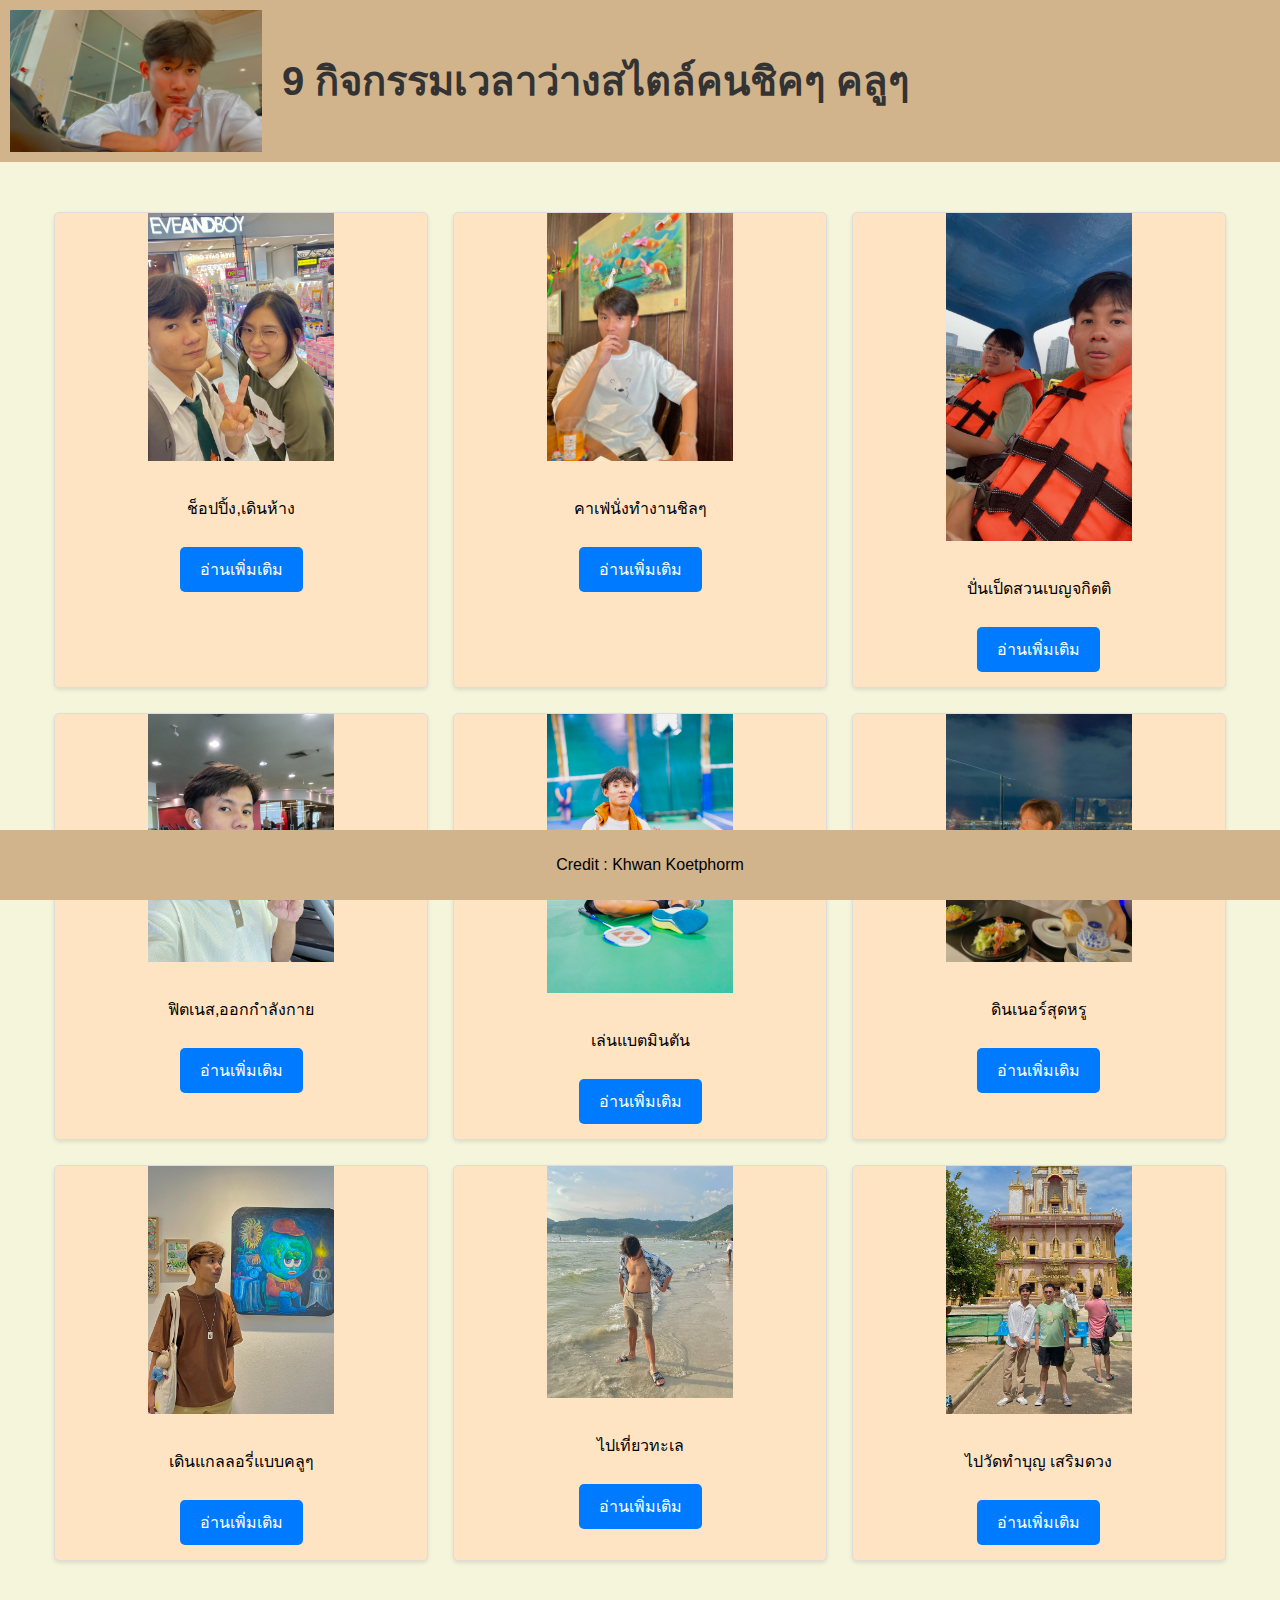
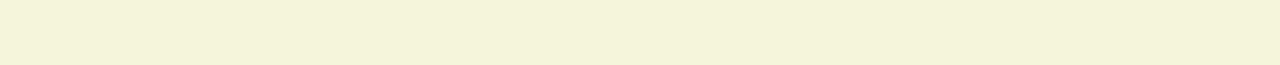
<file: index.html>
<!DOCTYPE html>
<html lang="en">
<head>
    <meta charset="UTF-8">
    <meta name="viewport" content="width=device-width, initial-scale=1.0">
    <title>Home Page</title>
    <link rel="stylesheet" href="styles.css">
</head>
<body style="background-color: beige;">

    <div class="container">
        <header>
            <img src="img2/S__8880160_0.jpg" alt="Logo">
            <h1 style="text-align: center;">9 กิจกรรมเวลาว่างสไตล์คนชิคๆ คลูๆ</h1>
        </header>
         </div>
        <br>

        <div class="gallery">
            <div class="gallery-item">
                <a href="page1.html"><img src="img2/S__8880156_0.jpg" alt="Image 1"></a>
                <div class="caption">
                    <p>ช็อปปิ้ง,เดินห้าง</p>
                    <a href="page1.html" class="read-more">อ่านเพิ่มเติม</a>
                </div>
            </div>
            <div class="gallery-item">
                <a href="page2.html"><img src="img2/S__8880167_0.jpg" alt="Image 2"></a>
                <div class="caption">
                    <p>คาเฟ่นั่งทำงานชิลๆ</p>
                    <a href="page2.html" class="read-more">อ่านเพิ่มเติม</a>
                </div>
            </div>
            <div class="gallery-item">
                <a href="page3.html"><img src="img2/S__8888324_0.jpg" alt="Image 3"></a>
                <div class="caption">
                    <p>ปั่นเป็ดสวนเบญจกิตติ</p>
                    <a href="page3.html" class="read-more">อ่านเพิ่มเติม</a>
                </div>
            </div>
            <div class="gallery-item">
                <a href="page4.html"><img src="img2/S__8880163.jpg" alt="Image 4"></a>
                <div class="caption">
                    <p>ฟิตเนส,ออกกำลังกาย</p>
                    <a href="page4.html" class="read-more">อ่านเพิ่มเติม</a>
                </div>
            </div>
            <div class="gallery-item">
                <a href="page5.html"><img src="img2/S__8880161_0.jpg" alt="Img"></a>
                <div class="caption">
                    <p>เล่นแบตมินตัน</p>
                    <a href="page5.html" class="read-more">อ่านเพิ่มเติม</a>
                </div>
            </div>
            <div class="gallery-item">
                <a href="page6.html"><img src="img2/S__8880166_0.jpg" alt="Image 6"></a>
                <div class="caption">
                    <p>ดินเนอร์สุดหรู</p>
                    <a href="page6.html" class="read-more">อ่านเพิ่มเติม</a>
                </div>
            </div>
            <div class="gallery-item">
                <a href="page7.html"><img src="img2/S__8880164_0.jpg" alt="Image 7"></a>
                <div class="caption">
                    <p>เดินแกลลอรี่แบบคลูๆ</p>
                    <a href="page7.html" class="read-more">อ่านเพิ่มเติม</a>
                </div>
            </div>
            <div class="gallery-item">
                <a href="page8.html"><img src="img2/S__8880157_0.jpg" alt="Image 8"></a>
                <div class="caption">
                    <p>ไปเที่ยวทะเล</p>
                    <a href="page8.html" class="read-more">อ่านเพิ่มเติม</a>
                </div>
            </div>
            <div class="gallery-item">
                <a href="page9.html"><img src="img2/S__8888322_0.jpg" alt="Image 9"></a>
                <div class="caption">
                    <p>ไปวัดทำบุญ เสริมดวง</p>
                    <a href="page9.html" class="read-more">อ่านเพิ่มเติม</a>
                </div>
            </div>
        </div>
        <br>
        <br>
        <br>
        <br>
   <footer>
            <p>Credit : Khwan Koetphorm</p>
        </footer>
     
   
</body>
</html>
</file>
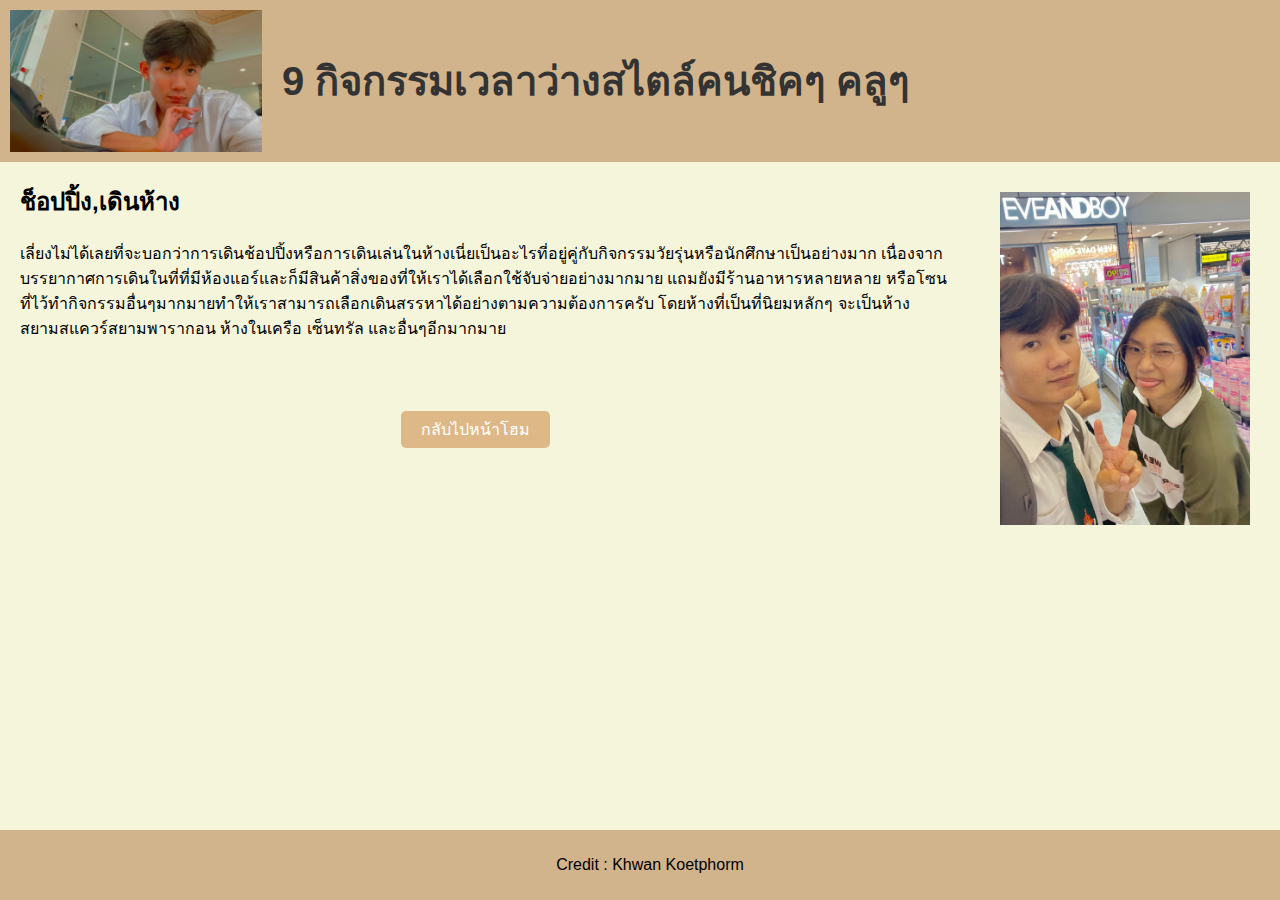
<file: page1.html>
<!DOCTYPE html>
<html lang="en">
<head>
    <meta charset="UTF-8">
    <meta name="viewport" content="width=device-width, initial-scale=1.0">
    <title>Content Page</title>
    <link rel="stylesheet" href="styles.css">
</head>
<body style="background-color: beige;">
    <div class="container">
        <header>
            <img src="img2/S__8880160_0.jpg" alt="Logo">
            <h1 style="text-align: center;">9 กิจกรรมเวลาว่างสไตล์คนชิคๆ คลูๆ</h1>
        </header>
        <div class="content">
            <img src="img2/S__8880156_0.jpg" alt="Top Right Image" class="top-right-image">
           <h2>ช็อปปิ้ง,เดินห้าง</h2>
            <p>เลี่ยงไม่ได้เลยที่จะบอกว่าการเดินช้อปปิ้งหรือการเดินเล่นในห้างเนี่ยเป็นอะไรที่อยู่คู่กับกิจกรรมวัยรุ่นหรือนักศึกษาเป็นอย่างมาก เนื่องจากบรรยากาศการเดินในที่ที่มีห้องแอร์และก็มีสินค้าสิ่งของที่ให้เราได้เลือกใช้จับจ่ายอย่างมากมาย แถมยังมีร้านอาหารหลายหลาย หรือโซนที่ไว้ทำกิจกรรมอื่นๆมากมายทำให้เราสามารถเลือกเดินสรรหาได้อย่างตามความต้องการครับ โดยห้างที่เป็นที่นิยมหลักๆ จะเป็นห้างสยามสแควร์สยามพารากอน ห้างในเครือ เซ็นทรัล และอื่นๆอีกมากมาย</p>
        </div>
        <br>
        <br>
        <div class="home-button-container">
            <a href="index.html" class="home-button">กลับไปหน้าโฮม</a>
        </div>
        <br>
        <br>
        <br>
        <br>
        <br>
        <footer>
            <p>Credit : Khwan Koetphorm</p>
        </footer>
    </div>
</body>
</html>
</file>
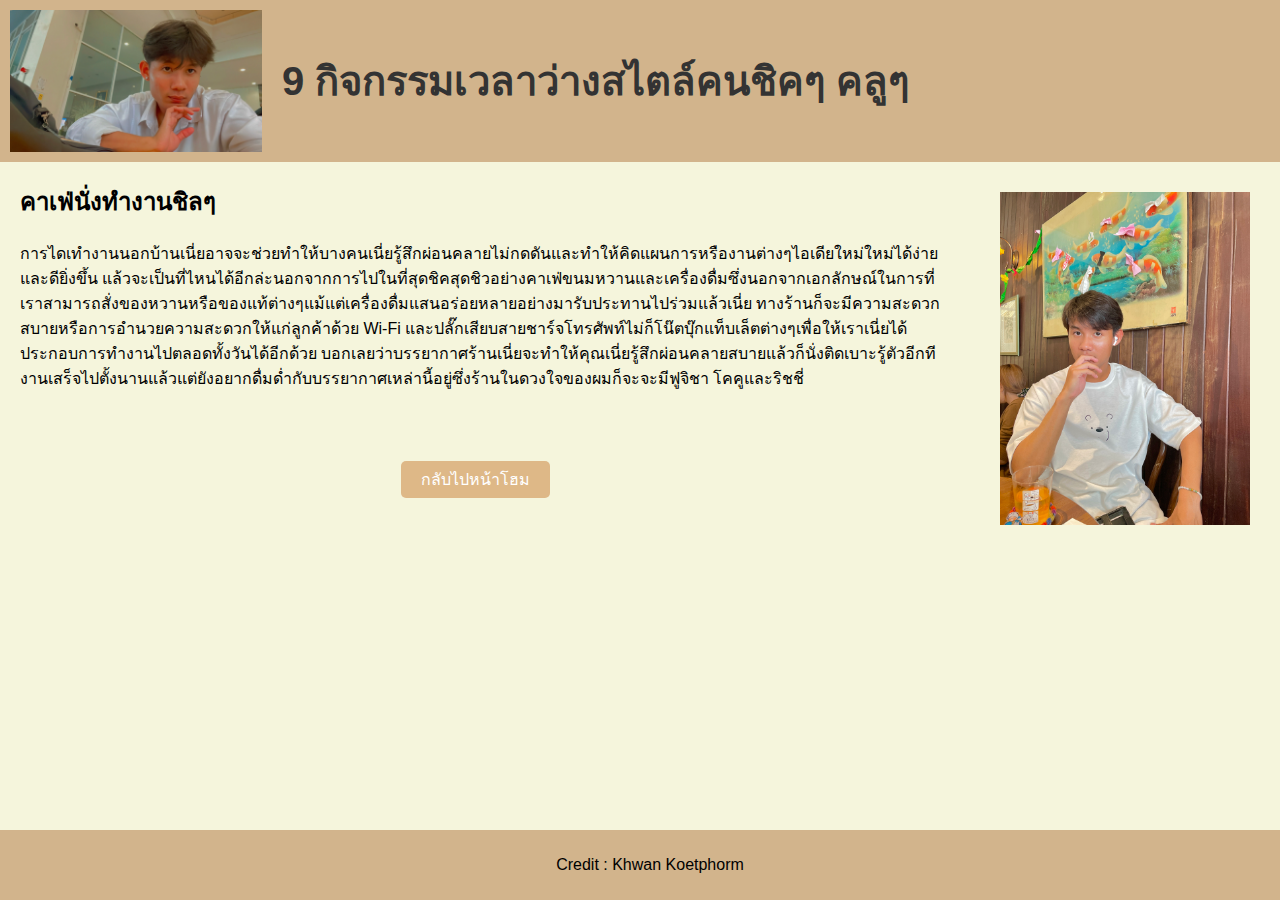
<file: page2.html>
<!DOCTYPE html>
<html lang="en">
<head>
    <meta charset="UTF-8">
    <meta name="viewport" content="width=device-width, initial-scale=1.0">
    <title>Content Page</title>
    <link rel="stylesheet" href="styles.css">
</head>
<body style="background-color: beige;">
    <div class="container">
        <header>
            <img src="img2/S__8880160_0.jpg" alt="Logo">
            <h1 style="text-align: center;">9 กิจกรรมเวลาว่างสไตล์คนชิคๆ คลูๆ</h1>
        </header>
        <div class="content">
            <img src="img2/S__8880167_0.jpg" alt="Top Right Image" class="top-right-image">
           <h2>คาเฟ่นั่งทำงานชิลๆ</h2>
            <p>การไดเทำงานนอกบ้านเนี่ยอาจจะช่วยทำให้บางคนเนี่ยรู้สึกผ่อนคลายไม่กดดันและทำให้คิดแผนการหรืองานต่างๆไอเดียใหม่ใหม่ได้ง่ายและดียิ่งขึ้น แล้วจะเป็นที่ไหนได้อีกล่ะนอกจากการไปในที่สุดชิคสุดชิวอย่างคาเฟ่ขนมหวานและเครื่องดื่มซึ่งนอกจากเอกลักษณ์ในการที่เราสามารถสั่งของหวานหรือของแท้ต่างๆแม้แต่เครื่องดื่มแสนอร่อยหลายอย่างมารับประทานไปร่วมแล้วเนี่ย ทางร้านก็จะมีความสะดวกสบายหรือการอำนวยความสะดวกให้แก่ลูกค้าด้วย Wi-Fi และปลั๊กเสียบสายชาร์จโทรศัพท์ไม่ก็โน๊ตบุ๊กแท็บเล็ตต่างๆเพื่อให้เราเนี่ยได้ประกอบการทำงานไปตลอดทั้งวันได้อีกด้วย บอกเลยว่าบรรยากาศร้านเนี่ยจะทำให้คุณเนี่ยรู้สึกผ่อนคลายสบายแล้วก็นั่งติดเบาะรู้ตัวอีกทีงานเสร็จไปตั้งนานแล้วแต่ยังอยากดื่มด่ำกับบรรยากาศเหล่านี้อยู่ซึ่งร้านในดวงใจของผมก็จะจะมีฟูจิชา โคคูและริชชี่</p>
        </div>
        <br>
        <br>
        <div class="home-button-container">
            <a href="index.html" class="home-button">กลับไปหน้าโฮม</a>
        </div>
        <br>
        <br>
        <br>
        <br>
        <br>
        <footer>
            <p>Credit : Khwan Koetphorm</p>
        </footer>
    </div>
</body>
</html>
</file>
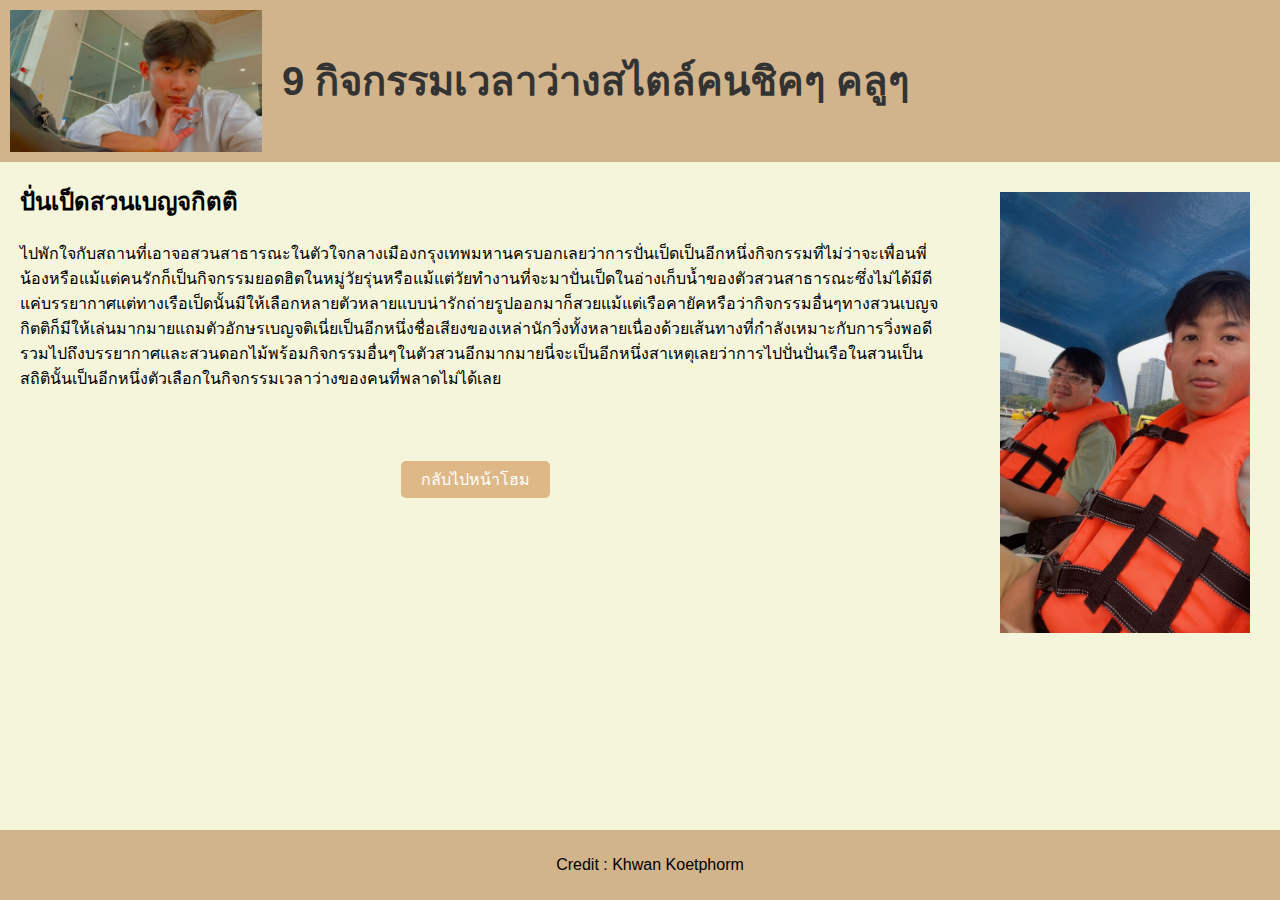
<file: page3.html>
<!DOCTYPE html>
<html lang="en">
<head>
    <meta charset="UTF-8">
    <meta name="viewport" content="width=device-width, initial-scale=1.0">
    <title>Content Page</title>
    <link rel="stylesheet" href="styles.css">
</head>
<body style="background-color: beige;">
    <div class="container">
        <header>
            <img src="img2/S__8880160_0.jpg" alt="Logo">
            <h1 style="text-align: center;">9 กิจกรรมเวลาว่างสไตล์คนชิคๆ คลูๆ</h1>
        </header>
        <div class="content">
            <img src="img2/S__8888324_0.jpg" alt="Top Right Image" class="top-right-image">
           <h2>ปั่นเป็ดสวนเบญจกิตติ</h2>
            <p>ไปพักใจกับสถานที่เอาจอสวนสาธารณะในตัวใจกลางเมืองกรุงเทพมหานครบอกเลยว่าการปั่นเป็ดเป็นอีกหนึ่งกิจกรรมที่ไม่ว่าจะเพื่อนพี่น้องหรือแม้แต่คนรักก็เป็นกิจกรรมยอดฮิตในหมู่วัยรุ่นหรือแม้แต่วัยทำงานที่จะมาปั่นเป็ดในอ่างเก็บน้ำของตัวสวนสาธารณะซึ่งไม่ได้มีดีแค่บรรยากาศแต่ทางเรือเป็ดนั้นมีให้เลือกหลายตัวหลายแบบน่ารักถ่ายรูปออกมาก็สวยแม้แต่เรือคายัคหรือว่ากิจกรรมอื่นๆทางสวนเบญจกิตติก็มีให้เล่นมากมายแถมตัวอักษรเบญจติเนี่ยเป็นอีกหนึ่งชื่อเสียงของเหล่านักวิ่งทั้งหลายเนื่องด้วยเส้นทางที่กำลังเหมาะกับการวิ่งพอดีรวมไปถึงบรรยากาศและสวนดอกไม้พร้อมกิจกรรมอื่นๆในตัวสวนอีกมากมายนี่จะเป็นอีกหนึ่งสาเหตุเลยว่าการไปปั่นปั่นเรือในสวนเป็นสถิตินั้นเป็นอีกหนึ่งตัวเลือกในกิจกรรมเวลาว่างของคนที่พลาดไม่ได้เลย</p>
        </div>
        <br>
        <br>
        <div class="home-button-container">
            <a href="index.html" class="home-button">กลับไปหน้าโฮม</a>
        </div>
        <br>
        <br>
        <br>
        <br>
        <br>
        <footer>
            <p>Credit : Khwan Koetphorm</p>
        </footer>
    </div>
</body>
</html>
</file>
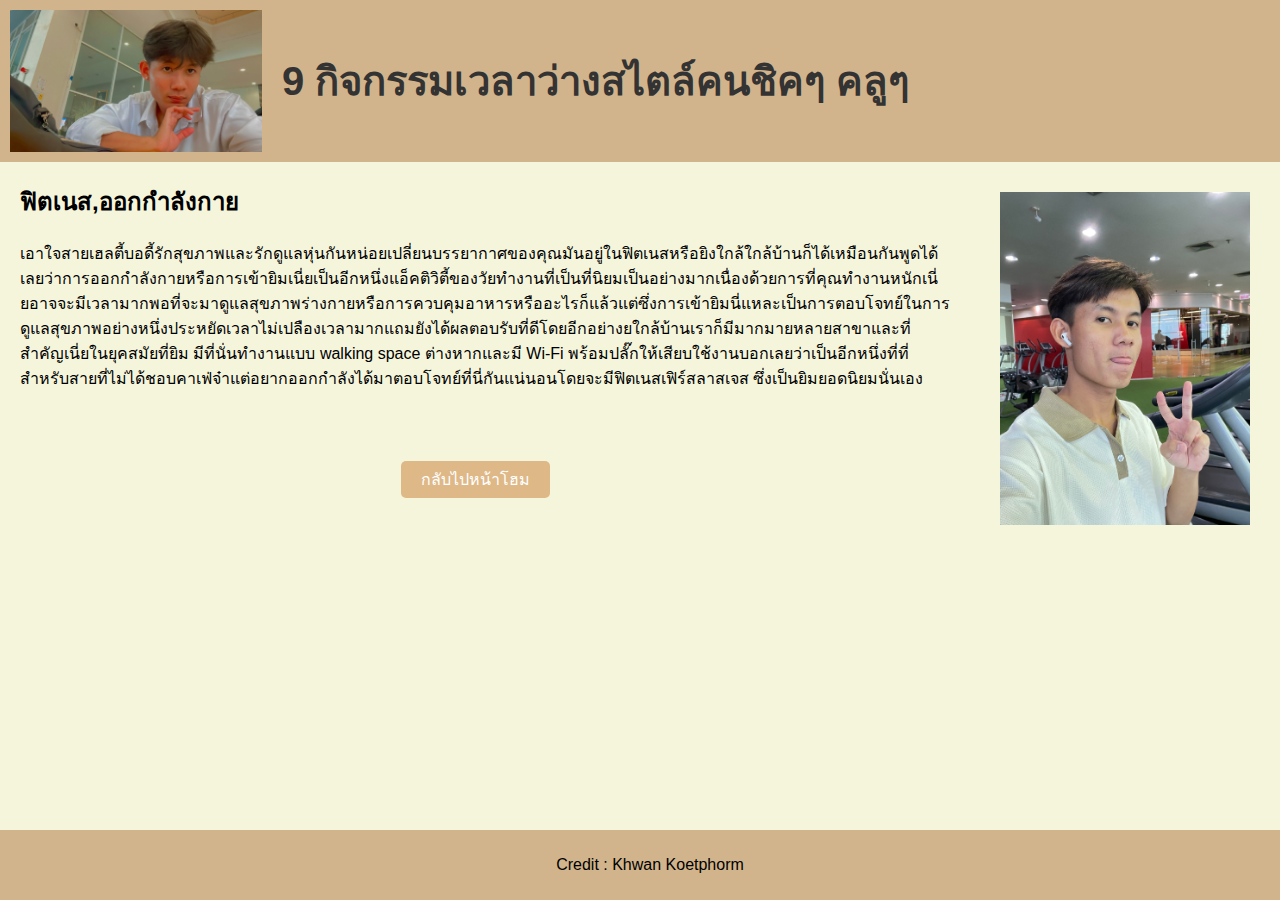
<file: page4.html>
<!DOCTYPE html>
<html lang="en">
<head>
    <meta charset="UTF-8">
    <meta name="viewport" content="width=device-width, initial-scale=1.0">
    <title>Content Page</title>
    <link rel="stylesheet" href="styles.css">
</head>
<body style="background-color: beige;">
    <div class="container">
        <header>
            <img src="img2/S__8880160_0.jpg" alt="Logo">
            <h1 style="text-align: center;">9 กิจกรรมเวลาว่างสไตล์คนชิคๆ คลูๆ</h1>
        </header>
        <div class="content">
            <img src="img2/S__8880163.jpg" alt="Top Right Image" class="top-right-image">
           <h2>ฟิตเนส,ออกกำลังกาย</h2>
            <p>เอาใจสายเฮลตี้บอดี้รักสุขภาพและรักดูแลหุ่นกันหน่อยเปลี่ยนบรรยากาศของคุณมันอยู่ในฟิตเนสหรือยิงใกล้ใกล้บ้านก็ได้เหมือนกันพูดได้เลยว่าการออกกำลังกายหรือการเข้ายิมเนี่ยเป็นอีกหนึ่งแอ็คติวิตี้ของวัยทำงานที่เป็นที่นิยมเป็นอย่างมากเนื่องด้วยการที่คุณทำงานหนักเนี่ยอาจจะมีเวลามากพอที่จะมาดูแลสุขภาพร่างกายหรือการควบคุมอาหารหรืออะไรก็แล้วแต่ซึ่งการเข้ายิมนี่แหละเป็นการตอบโจทย์ในการดูแลสุขภาพอย่างหนึ่งประหยัดเวลาไม่เปลืองเวลามากแถมยังได้ผลตอบรับที่ดีโดยอีกอย่างยใกล้บ้านเราก็มีมากมายหลายสาขาและที่สำคัญเนี่ยในยุคสมัยที่ยิม มีที่นั่นทำงานแบบ walking space ต่างหากและมี Wi-Fi พร้อมปลั๊กให้เสียบใช้งานบอกเลยว่าเป็นอีกหนึ่งที่ที่สำหรับสายที่ไม่ได้ชอบคาเฟ่จ๋าแต่อยากออกกำลังได้มาตอบโจทย์ที่นี่กันแน่นอนโดยจะมีฟิตเนสเฟิร์สลาสเจส ซึ่งเป็นยิมยอดนิยมนั่นเอง</p>
        </div>
        <br>
        <br>
        <div class="home-button-container">
            <a href="index.html" class="home-button">กลับไปหน้าโฮม</a>
        </div>
        <br>
        <br>
        <br>
        <br>
        <br>
        <footer>
            <p>Credit : Khwan Koetphorm</p>
        </footer>
    </div>
</body>
</html>
</file>
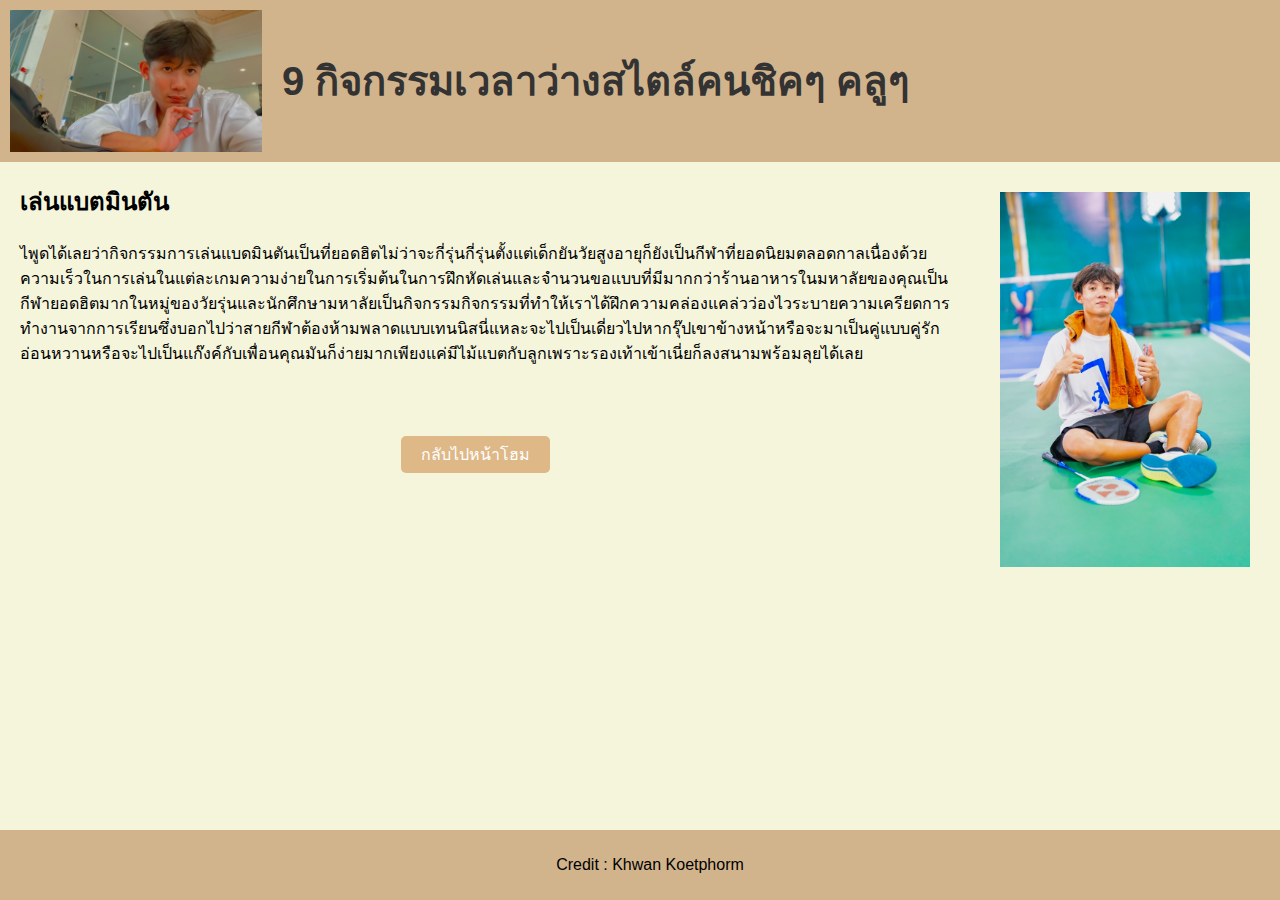
<file: page5.html>
<!DOCTYPE html>
<html lang="en">
<head>
    <meta charset="UTF-8">
    <meta name="viewport" content="width=device-width, initial-scale=1.0">
    <title>Content Page</title>
    <link rel="stylesheet" href="styles.css">
</head>
<body style="background-color: beige;">
    <div class="container">
        <header>
            <img src="img2/S__8880160_0.jpg" alt="Logo">
            <h1 style="text-align: center;">9 กิจกรรมเวลาว่างสไตล์คนชิคๆ คลูๆ</h1>
        </header>
        <div class="content">
            <img src="img2/S__8880161_0.jpg" alt="Top Right Image" class="top-right-image">
           <h2>เล่นแบตมินตัน</h2>
            <p>ไพูดได้เลยว่ากิจกรรมการเล่นแบดมินตันเป็นที่ยอดฮิตไม่ว่าจะกี่รุ่นกี่รุ่นตั้งแต่เด็กยันวัยสูงอายุก็ยังเป็นกีฬาที่ยอดนิยมตลอดกาลเนื่องด้วยความเร็วในการเล่นในแต่ละเกมความง่ายในการเริ่มต้นในการฝึกหัดเล่นและจำนวนขอแบบที่มีมากกว่าร้านอาหารในมหาลัยของคุณเป็นกีฬายอดฮิตมากในหมู่ของวัยรุ่นและนักศึกษามหาลัยเป็นกิจกรรมกิจกรรมที่ทำให้เราได้ฝึกความคล่องแคล่วว่องไวระบายความเครียดการทำงานจากการเรียนซึ่งบอกไปว่าสายกีฬาต้องห้ามพลาดแบบเทนนิสนี่แหละจะไปเป็นเดี่ยวไปหากรุ๊ปเขาข้างหน้าหรือจะมาเป็นคู่แบบคู่รักอ่อนหวานหรือจะไปเป็นแก๊งค์กับเพื่อนคุณมันก็ง่ายมากเพียงแค่มีไม้แบตกับลูกเพราะรองเท้าเข้าเนี่ยก็ลงสนามพร้อมลุยได้เลย</p>
        </div>
        <br>
        <br>
        <div class="home-button-container">
            <a href="index.html" class="home-button">กลับไปหน้าโฮม</a>
        </div>
        <br>
        <br>
        <br>
        <br>
        <br>
        <footer>
            <p>Credit : Khwan Koetphorm</p>
        </footer>
    </div>
</body>
</html>
</file>
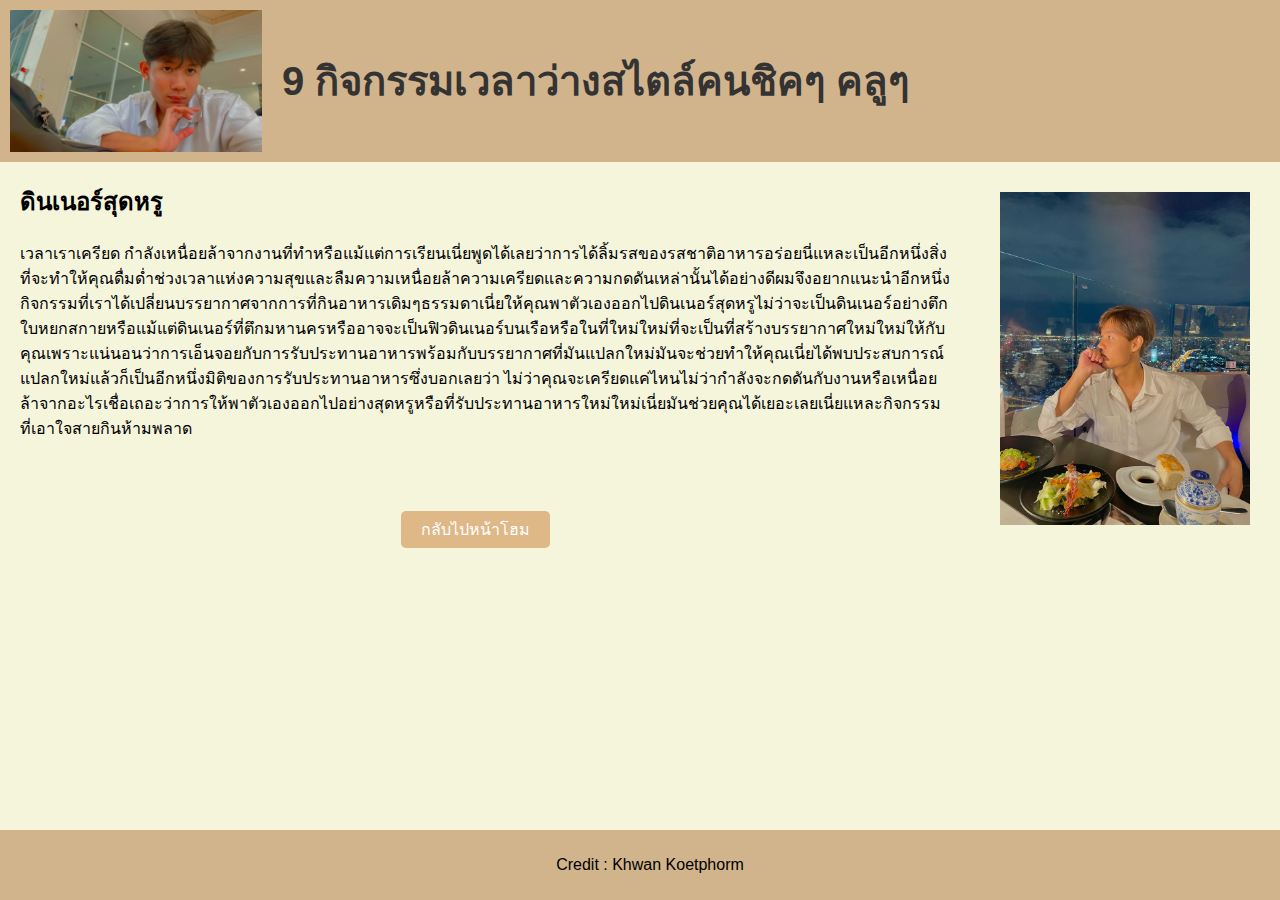
<file: page6.html>
<!DOCTYPE html>
<html lang="en">
<head>
    <meta charset="UTF-8">
    <meta name="viewport" content="width=device-width, initial-scale=1.0">
    <title>Content Page</title>
    <link rel="stylesheet" href="styles.css">
</head>
<body style="background-color: beige;">
    <div class="container">
        <header>
            <img src="img2/S__8880160_0.jpg" alt="Logo">
            <h1 style="text-align: center;">9 กิจกรรมเวลาว่างสไตล์คนชิคๆ คลูๆ</h1>
        </header>
        <div class="content">
            <img src="img2/S__8880166_0.jpg" alt="Top Right Image" class="top-right-image">
           <h2>ดินเนอร์สุดหรู</h2>
            <p>เวลาเราเครียด กำลังเหนื่อยล้าจากงานที่ทำหรือแม้แต่การเรียนเนี่ยพูดได้เลยว่าการได้ลิ้มรสของรสชาติอาหารอร่อยนี่แหละเป็นอีกหนึ่งสิ่งที่จะทำให้คุณดื่มด่ำช่วงเวลาแห่งความสุขและลืมความเหนื่อยล้าความเครียดและความกดดันเหล่านั้นได้อย่างดีผมจึงอยากแนะนำอีกหนึ่งกิจกรรมที่เราได้เปลี่ยนบรรยากาศจากการที่กินอาหารเดิมๆธรรมดาเนี่ยให้คุณพาตัวเองออกไปดินเนอร์สุดหรูไม่ว่าจะเป็นดินเนอร์อย่างตึกใบหยกสกายหรือแม้แต่ดินเนอร์ที่ตึกมหานครหรืออาจจะเป็นฟิวดินเนอร์บนเรือหรือในที่ใหม่ใหม่ที่จะเป็นที่สร้างบรรยากาศใหม่ใหม่ให้กับคุณเพราะแน่นอนว่าการเอ็นจอยกับการรับประทานอาหารพร้อมกับบรรยากาศที่มันแปลกใหม่มันจะช่วยทำให้คุณเนี่ยได้พบประสบการณ์ แปลกใหม่แล้วก็เป็นอีกหนึ่งมิติของการรับประทานอาหารซึ่งบอกเลยว่า ไม่ว่าคุณจะเครียดแค่ไหนไม่ว่ากำลังจะกดดันกับงานหรือเหนื่อยล้าจากอะไรเชื่อเถอะว่าการให้พาตัวเองออกไปอย่างสุดหรูหรือที่รับประทานอาหารใหม่ใหม่เนี่ยมันช่วยคุณได้เยอะเลยเนี่ยแหละกิจกรรมที่เอาใจสายกินห้ามพลาด</p>
        </div>
        <br>
        <br>
        <div class="home-button-container">
            <a href="index.html" class="home-button">กลับไปหน้าโฮม</a>
        </div>
        <br>
        <br>
        <br>
        <br>
        <br>
        <footer>
            <p>Credit : Khwan Koetphorm</p>
        </footer>
    </div>
</body>
</html>
</file>
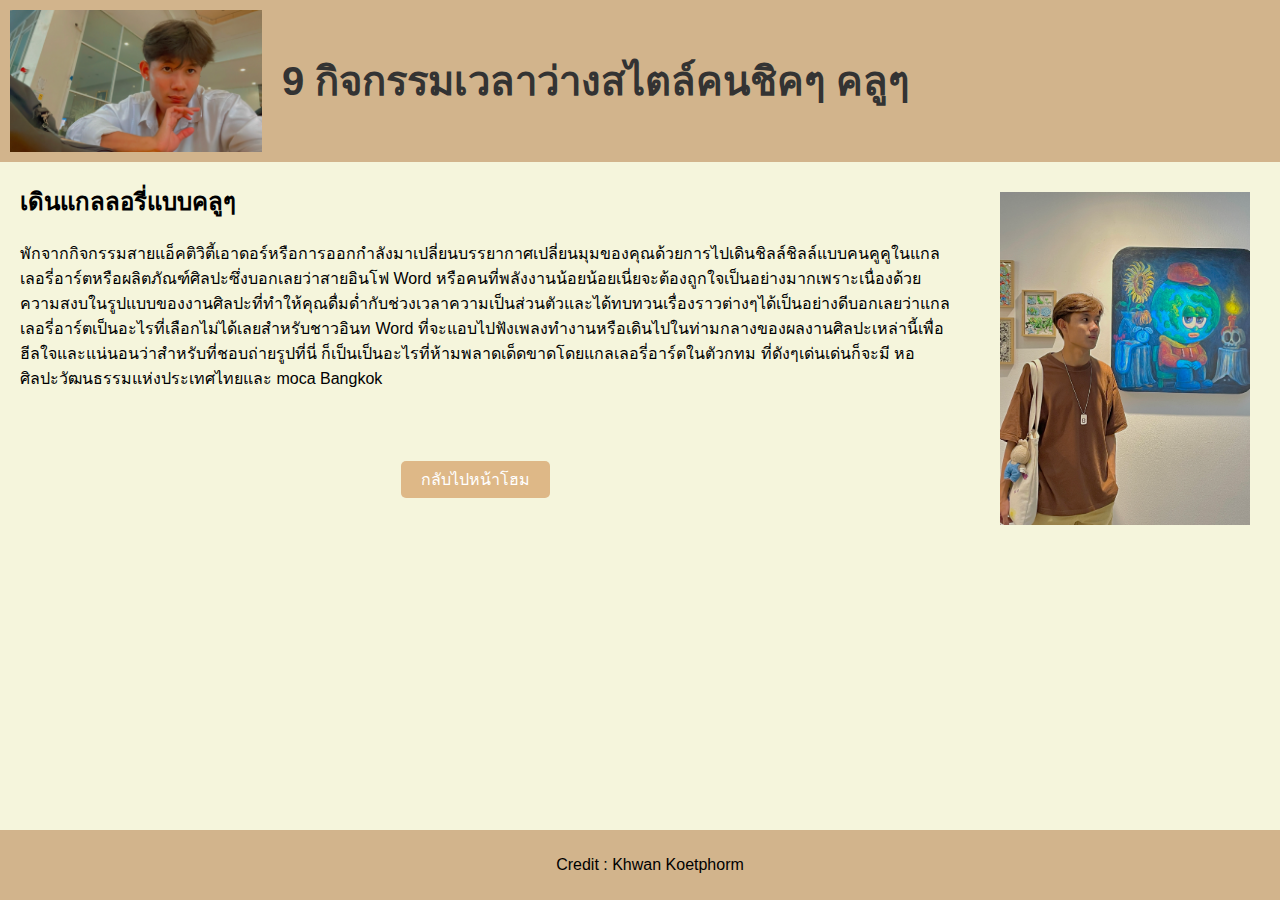
<file: page7.html>
<!DOCTYPE html>
<html lang="en">
<head>
    <meta charset="UTF-8">
    <meta name="viewport" content="width=device-width, initial-scale=1.0">
    <title>Content Page</title>
    <link rel="stylesheet" href="styles.css">
</head>
<body style="background-color: beige;">
    <div class="container">
        <header>
            <img src="img2/S__8880160_0.jpg" alt="Logo">
            <h1 style="text-align: center;">9 กิจกรรมเวลาว่างสไตล์คนชิคๆ คลูๆ</h1>
        </header>
        <div class="content">
            <img src="img2/S__8880164_0.jpg" alt="Top Right Image" class="top-right-image">
           <h2>เดินแกลลอรี่แบบคลูๆ</h2>
            <p>พักจากกิจกรรมสายแอ็คติวิตี้เอาดอร์หรือการออกกำลังมาเปลี่ยนบรรยากาศเปลี่ยนมุมของคุณด้วยการไปเดินชิลล์ชิลล์แบบคนคูคูในแกลเลอรี่อาร์ตหรือผลิตภัณฑ์ศิลปะซึ่งบอกเลยว่าสายอินโฟ Word หรือคนที่พลังงานน้อยน้อยเนี่ยจะต้องถูกใจเป็นอย่างมากเพราะเนื่องด้วยความสงบในรูปแบบของงานศิลปะที่ทำให้คุณดื่มด่ำกับช่วงเวลาความเป็นส่วนตัวและได้ทบทวนเรื่องราวต่างๆได้เป็นอย่างดีบอกเลยว่าแกลเลอรี่อาร์ตเป็นอะไรที่เลือกไม่ได้เลยสำหรับชาวอินท Word ที่จะแอบไปฟังเพลงทำงานหรือเดินไปในท่ามกลางของผลงานศิลปะเหล่านี้เพื่อฮีลใจและแน่นอนว่าสำหรับที่ชอบถ่ายรูปที่นี่ ก็เป็นเป็นอะไรที่ห้ามพลาดเด็ดขาดโดยแกลเลอรี่อาร์ตในตัวกทม ที่ดังๆเด่นเด่นก็จะมี หอศิลปะวัฒนธรรมแห่งประเทศไทยและ moca Bangkok</p>
        </div>
        <br>
        <br>
        <div class="home-button-container">
            <a href="index.html" class="home-button">กลับไปหน้าโฮม</a>
        </div>
        <br>
        <br>
        <br>
        <br>
        <br>
        <footer>
            <p>Credit : Khwan Koetphorm</p>
        </footer>
    </div>
</body>
</html>
</file>
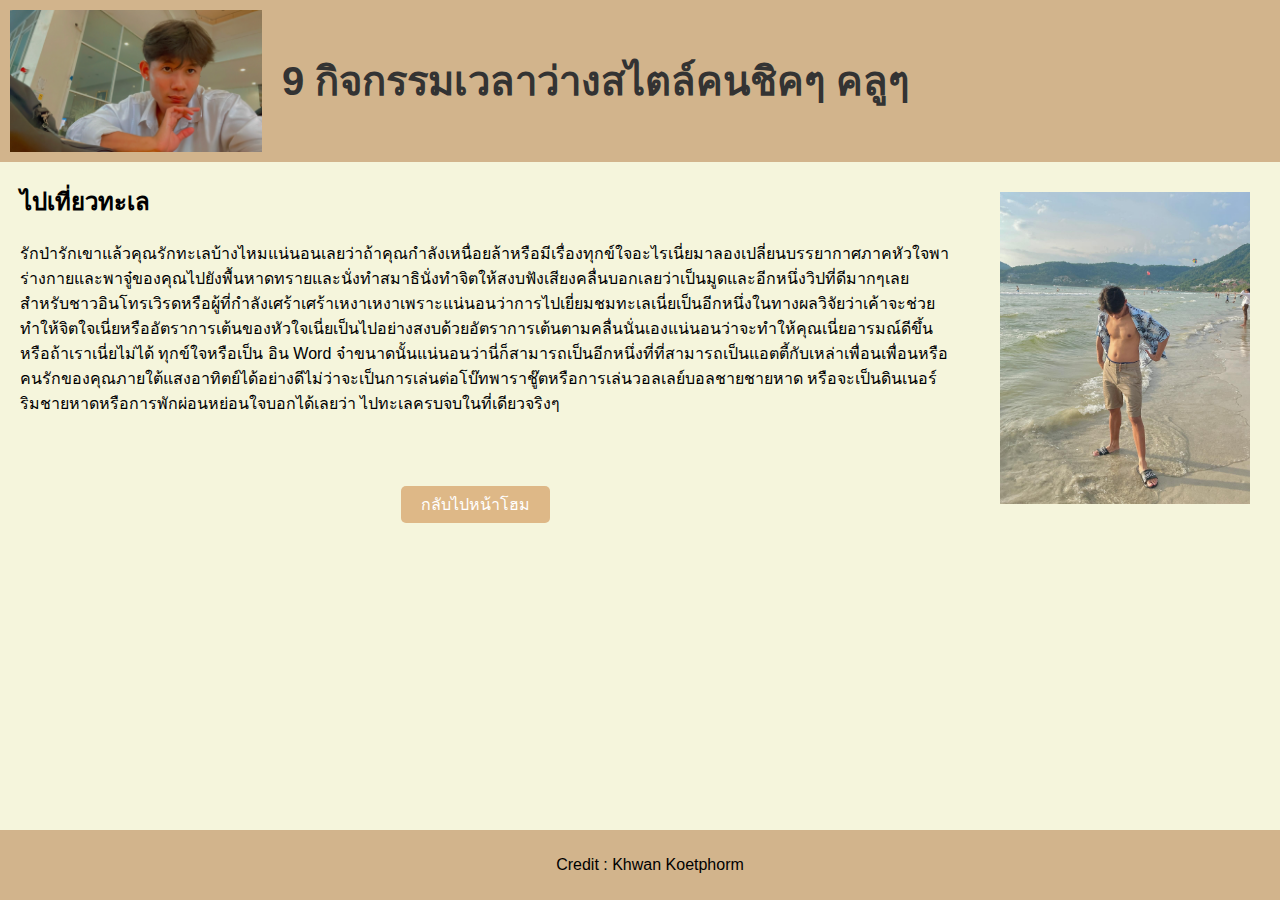
<file: page8.html>
<!DOCTYPE html>
<html lang="en">
<head>
    <meta charset="UTF-8">
    <meta name="viewport" content="width=device-width, initial-scale=1.0">
    <title>Content Page</title>
    <link rel="stylesheet" href="styles.css">
</head>
<body style="background-color: beige;">
    <div class="container">
        <header>
            <img src="img2/S__8880160_0.jpg" alt="Logo">
            <h1 style="text-align: center;">9 กิจกรรมเวลาว่างสไตล์คนชิคๆ คลูๆ</h1>
        </header>
        <div class="content">
            <img src="img2/S__8880157_0.jpg" alt="Top Right Image" class="top-right-image">
           <h2>ไปเที่ยวทะเล</h2>
            <p>รักป่ารักเขาแล้วคุณรักทะเลบ้างไหมแน่นอนเลยว่าถ้าคุณกำลังเหนื่อยล้าหรือมีเรื่องทุกข์ใจอะไรเนี่ยมาลองเปลี่ยนบรรยากาศภาคหัวใจพาร่างกายและพาจู๋ของคุณไปยังพื้นหาดทรายและนั่งทำสมาธินั่งทำจิตให้สงบฟังเสียงคลื่นบอกเลยว่าเป็นมูดและอีกหนึ่งวิปที่ดีมากๆเลยสำหรับชาวอินโทรเวิรดหรือผู้ที่กำลังเศร้าเศร้าเหงาเหงาเพราะแน่นอนว่าการไปเยี่ยมชมทะเลเนี่ยเป็นอีกหนึ่งในทางผลวิจัยว่าเค้าจะช่วยทำให้จิตใจเนี่ยหรืออัตราการเต้นของหัวใจเนี่ยเป็นไปอย่างสงบด้วยอัตราการเต้นตามคลื่นนั่นเองแน่นอนว่าจะทำให้คุณเนี่ยอารมณ์ดีขึ้นหรือถ้าเราเนี่ยไม่ได้ ทุกข์ใจหรือเป็น อิน Word จ๋าขนาดนั้นแน่นอนว่านี่ก็สามารถเป็นอีกหนึ่งที่ที่สามารถเป็นแอตตี้กับเหล่าเพื่อนเพื่อนหรือคนรักของคุณภายใต้แสงอาทิตย์ได้อย่างดีไม่ว่าจะเป็นการเล่นต่อโบ๊ทพาราชู๊ตหรือการเล่นวอลเลย์บอลชายชายหาด หรือจะเป็นดินเนอร์ริมชายหาดหรือการพักผ่อนหย่อนใจบอกได้เลยว่า ไปทะเลครบจบในที่เดียวจริงๆ</p>
        </div>
        <br>
        <br>
        <div class="home-button-container">
            <a href="index.html" class="home-button">กลับไปหน้าโฮม</a>
        </div>
        <br>
        <br>
        <br>
        <br>
        <br>
        <footer>
            <p>Credit : Khwan Koetphorm</p>
        </footer>
    </div>
</body>
</html>
</file>
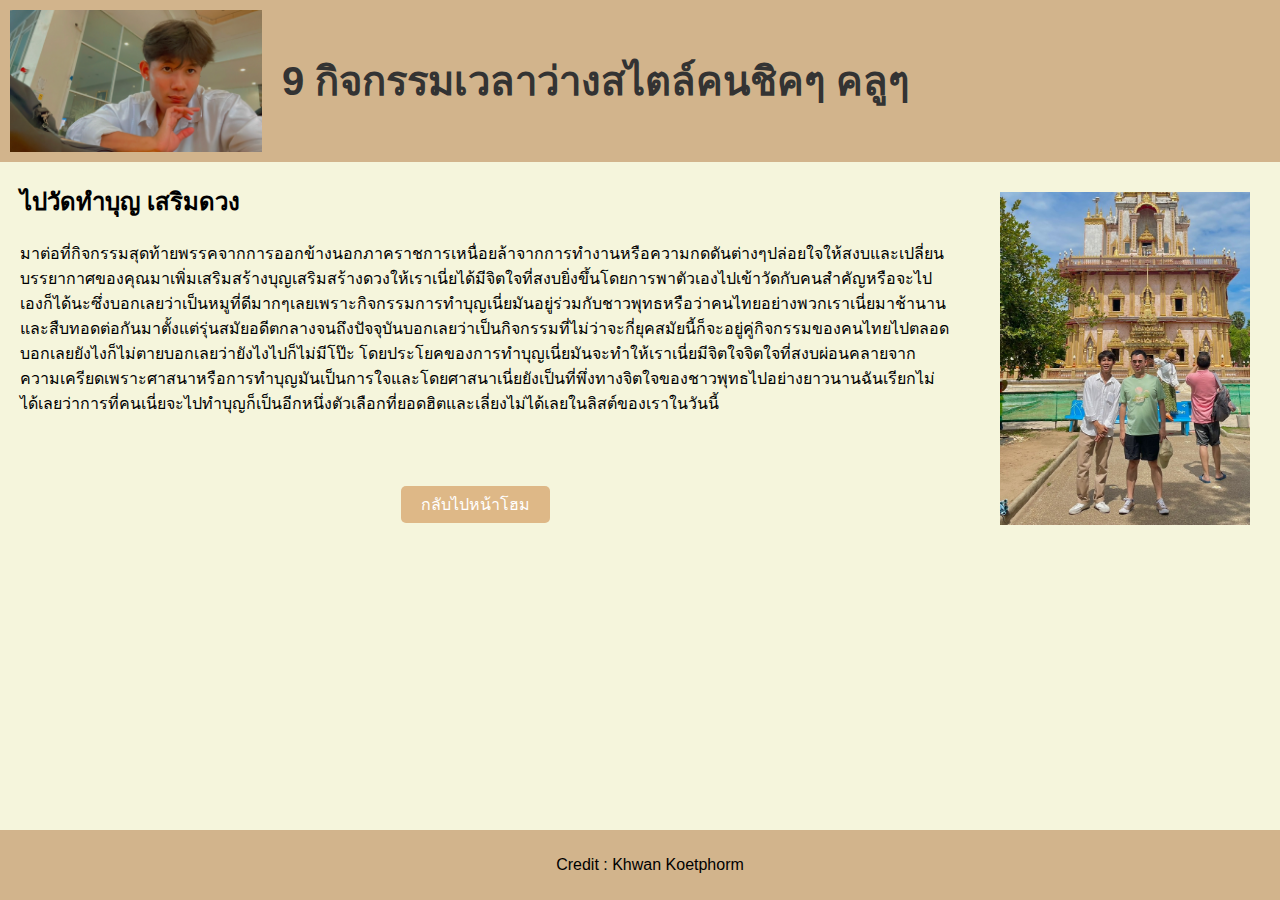
<file: page9.html>
<!DOCTYPE html>
<html lang="en">
<head>
    <meta charset="UTF-8">
    <meta name="viewport" content="width=device-width, initial-scale=1.0">
    <title>Content Page</title>
    <link rel="stylesheet" href="styles.css">
</head>
<body style="background-color: beige;">
    <div class="container">
        <header>
            <img src="img2/S__8880160_0.jpg" alt="Logo">
            <h1 style="text-align: center;">9 กิจกรรมเวลาว่างสไตล์คนชิคๆ คลูๆ</h1>
        </header>
        <div class="content">
            <img src="img2/S__8888322_0.jpg" alt="Top Right Image" class="top-right-image">
           <h2>ไปวัดทำบุญ เสริมดวง</h2>
            <p>มาต่อที่กิจกรรมสุดท้ายพรรคจากการออกข้างนอกภาคราชการเหนื่อยล้าจากการทำงานหรือความกดดันต่างๆปล่อยใจให้สงบและเปลี่ยนบรรยากาศของคุณมาเพิ่มเสริมสร้างบุญเสริมสร้างดวงให้เราเนี่ยได้มีจิตใจที่สงบยิ่งขึ้นโดยการพาตัวเองไปเข้าวัดกับคนสำคัญหรือจะไปเองก็ได้นะซึ่งบอกเลยว่าเป็นหมูที่ดีมากๆเลยเพราะกิจกรรมการทำบุญเนี่ยมันอยู่ร่วมกับชาวพุทธหรือว่าคนไทยอย่างพวกเราเนี่ยมาช้านานและสืบทอดต่อกันมาตั้งแต่รุ่นสมัยอดีตกลางจนถึงปัจจุบันบอกเลยว่าเป็นกิจกรรมที่ไม่ว่าจะกี่ยุคสมัยนี้ก็จะอยู่คู่กิจกรรมของคนไทยไปตลอดบอกเลยยังไงก็ไม่ตายบอกเลยว่ายังไงไปก็ไม่มีโป๊ะ โดยประโยคของการทำบุญเนี่ยมันจะทำให้เราเนี่ยมีจิตใจจิตใจที่สงบผ่อนคลายจากความเครียดเพราะศาสนาหรือการทำบุญมันเป็นการใจและโดยศาสนาเนี่ยยังเป็นที่พึ่งทางจิตใจของชาวพุทธไปอย่างยาวนานฉันเรียกไม่ได้เลยว่าการที่คนเนี่ยจะไปทำบุญก็เป็นอีกหนึ่งตัวเลือกที่ยอดฮิตและเลี่ยงไม่ได้เลยในลิสต์ของเราในวันนี้</p>
        </div>
        <br>
        <br>
        <div class="home-button-container">
            <a href="index.html" class="home-button">กลับไปหน้าโฮม</a>
        </div>
        <br>
        <br>
        <br>
        <br>
        <br>
        <footer>
            <p>Credit : Khwan Koetphorm</p>
        </footer>
    </div>
</body>
</html>
</file>
<file: styles.css>
body {
    font-family: Arial, sans-serif;
    margin: 0;
    padding: 0;
    background-color: #f5f5f5;
}

header {
    display: flex;
    align-items: center;
    background-color: #d2b48c; /* สีนำตาลอ่อน */
    padding: 10px;
    
}

header img {
    width: 20%;
    margin-right: 20px;
}

header h1 {
    margin: 0;
    font-size: 2.5em;
    color: #333;
}

.gallery {
    display: flex;
    flex-wrap: wrap;
    justify-content: center;
    margin: 20px;
}

.gallery-item {
    width: 30%;
    margin: 1%;
    background-color:bisque;
    border: 1px solid #ddd;
    border-radius: 5px;
    box-shadow: 0 2px 4px rgba(0,0,0,0.1);
    overflow: hidden;
    text-align: center;
}

.gallery-item img {
    width: 50%;
    height: auto;
}

.caption {
    padding: 15px;
}

.read-more {
    display: inline-block;
    margin-top: 10px;
    padding: 10px 20px;
    background-color: #007BFF;
    color: white;
    text-decoration: none;
    border-radius: 5px;
}

.read-more:hover {
    background-color: #0056b3;
}
.content {
    flex: 1;
    margin: 20px;
    position: relative;
}

.top-right-image {
    float: right;
    margin: 10px 10px 30px 50px;
    max-width: 250px;
}

.home-button-container {
    text-align: center;
    margin: 20px 0;
}

.home-button {
    padding: 10px 20px;
    background-color:burlywood;
    color: white;
    text-decoration: none;
    border-radius: 5px;
}

.home-button:hover {
    background-color:burlywood;
}
footer {
    background-color: #d2b48c; /* สีนำตาลอ่อน */
    text-align: center;
    padding: 10px;
    position: fixed;
    width: 100%;
    bottom: 0%;
}

@media (max-width: 768px) {
    .gallery-item {
        width: 48%;
    }
}

@media (max-width: 480px) {
    .gallery-item {
        width: 98%;
    }
}
</file>
